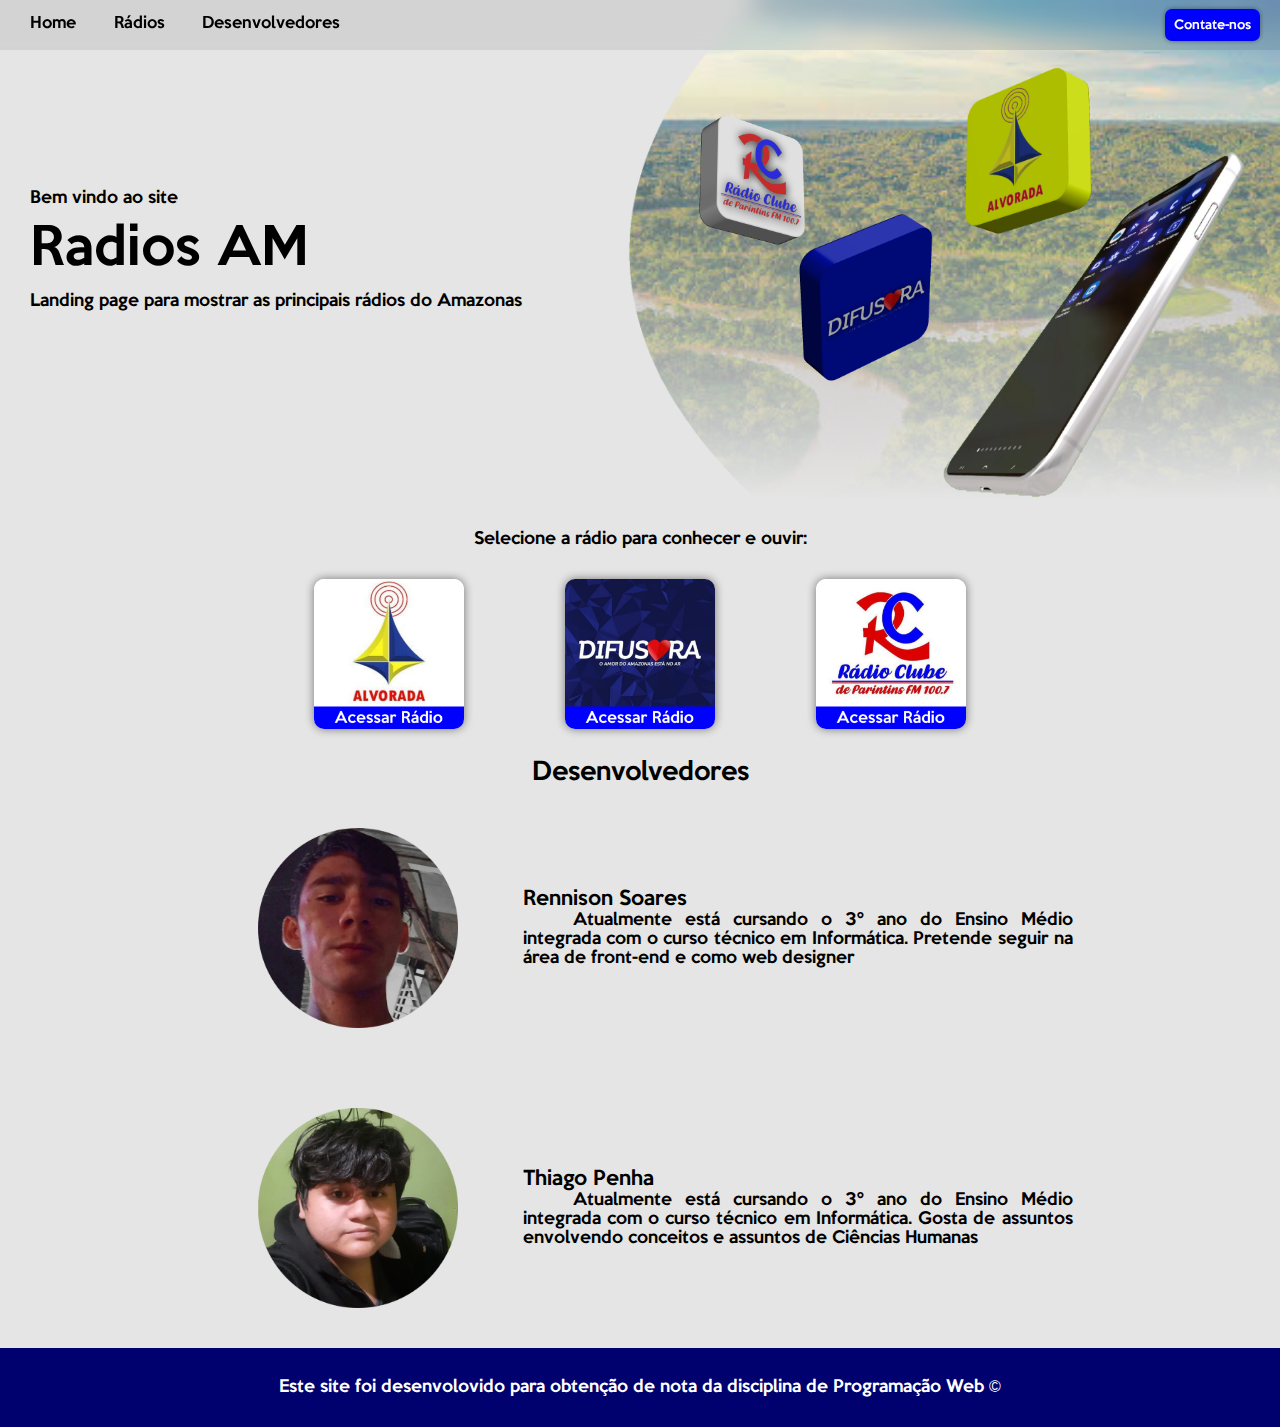
<file: index.html>
<!DOCTYPE html>
<html lang="pt-br">
<head>
    <meta charset="UTF-8">
    <meta http-equiv="X-UA-Compatible" content="IE=edge">
    <meta name="viewport" content="width=device-width, initial-scale=1.0">
    <link rel="stylesheet" href="./styles/stylehome.css">
    <link rel="shortcut icon" href="assets/radioicon.png" type="image/x-icon">
    <title>Landpage para rádios</title>
</head>
<body>
    <nav>
        <ul> 
            <li><a href="#">Home</a></li>
            <li><a href="#radios">Rádios</a></li>
            <li><a href="#desenvolvedores" style="text-decoration: none;">Desenvolvedores</a></li>
        </ul>
        <div class="button">
            <a href="mailto:rennisonsoares7@gmail.com"><p>Contate-nos</p></a>
        </div>
    </nav>
    <header>
        <div class="shapecomplement"></div>
        <img src="assets/shapecircular.png" alt="shape" class="shape">
        <div class="titles">
            <p>Bem vindo ao site</p>
            <h1>Radios AM</h1>
            <p>Landing page para mostrar as principais rádios do Amazonas</p>
        </div>
        <div class="art">
            <img src="assets/phone3d.png" alt="phone" class="phone3d">
            <img src="assets/alvoradacard.png" alt="alvoradacard" class="alvoradacard">
            <img src="assets/radioclubecard.png" alt="radioclubecard" class="radioclubecard">
            <img src="assets/difusoracard.png" alt="difusoracard" class="difusoracard">
        </div>
    </header>
    <main>
        <section id="radios">
            <p>Selecione a rádio para conhecer e ouvir: </p>
            <div class="cards">
                <div class="card" id="openalvorada" onclick="window.location.href='./radiopages/alvorada.html'">
                    <img src="assets/tplalvorada.png" alt="logoalvorada">
                </div>
                <div class="card" onclick="window.location.href='./radiopages/difusora.html'">
                    <img src="assets/tpldifusora.png" alt="logoalvorada">
                </div>
                <div class="card" onclick="window.location.href='./radiopages/clube.html'">
                    <img src="assets/tplradioclube.png" alt="logoalvorada">
                </div>
            </div>
        </section>
        <section id="desenvolvedores">
            <h2>Desenvolvedores</h2>
            <div class="devs">
                <div class="imgdev">
                    <img src="assets/rennisonphoto.png" alt="">
                </div>
                <div>
                    <h3>Rennison Soares</h3>
                    <p>Atualmente está cursando o 3º ano do Ensino Médio integrada com o curso técnico em Informática. Pretende seguir na área de front-end e como web designer</p>
                </div>
            </div>
            <div class="devs">
                <div class="imgdev">
                    <img src="assets/thiagophoto.png" alt="">
                </div>
                <div>
                    <h3>Thiago Penha</h3>
                    <p>Atualmente está cursando o 3º ano do Ensino Médio integrada com o curso técnico em Informática. Gosta de assuntos envolvendo conceitos e assuntos de Ciências Humanas</p>
                </div>
            </div>
        </section>
    </main>
    <footer>
        <p>Este site foi desenvolovido para obtenção de nota da disciplina de Programação Web <span style="font-family: Arial;">&copy;</span></p>
    </footer>
</body>
</html>
</file>
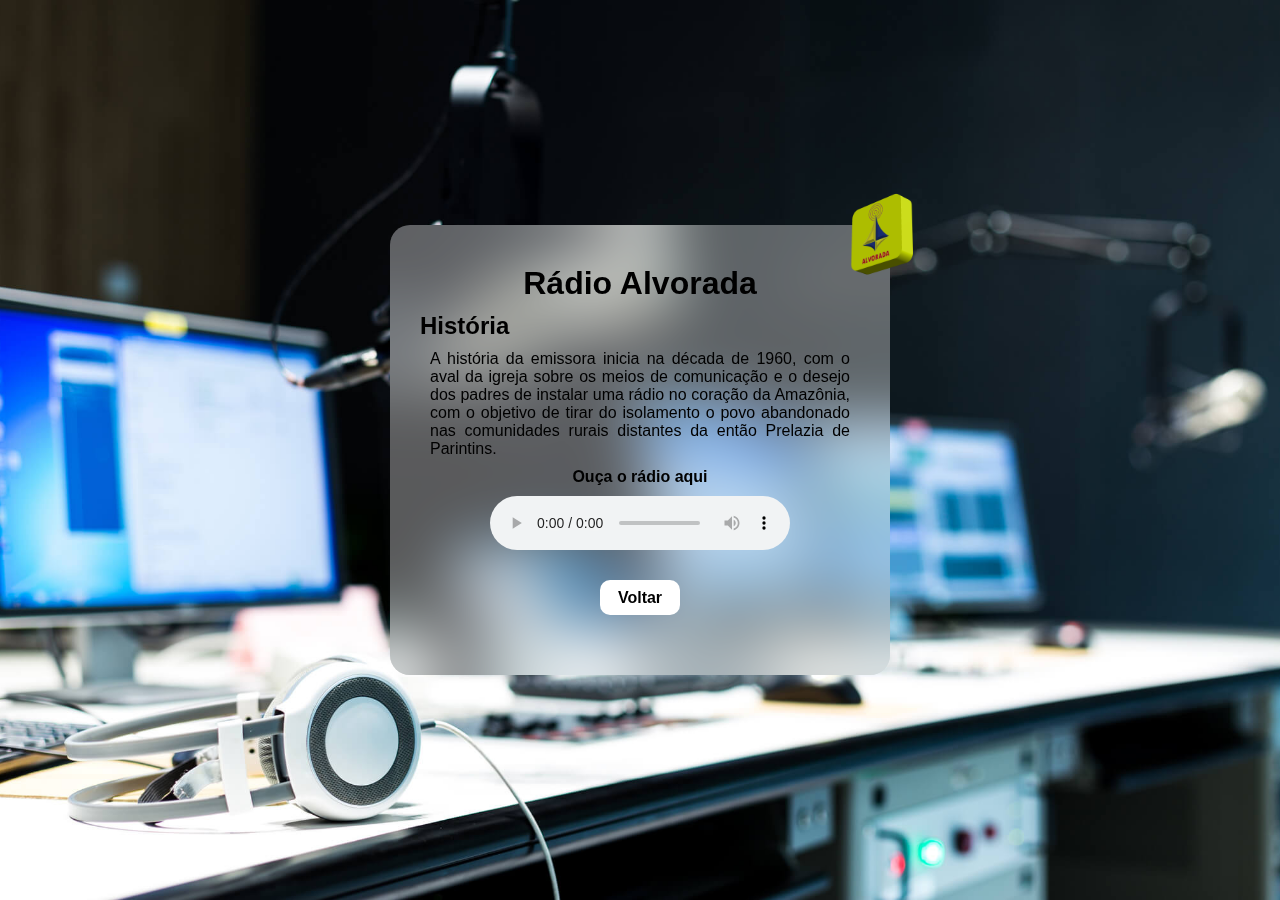
<file: radiopages/alvorada.html>
<!DOCTYPE html>
<html lang="pt-br">
<head>
    <meta charset="UTF-8">
    <meta http-equiv="X-UA-Compatible" content="IE=edge">
    <meta name="viewport" content="width=device-width, initial-scale=1.0">
    <link rel="shortcut icon" href="assets/alvoradaicon.webp" type="image/x-icon">
    <link rel="stylesheet" href="./styles/style.css">
    <style>
        .conteiner{
            height: 100vh;
            width: 100vw;
            display: flex;
            align-items: center;
            justify-content: center;
            background: url('./assets/background.jpg') center center no-repeat;
            background-size: cover;
        }
    </style>
    <title>Rádio Alvorada</title>
</head>
<body>
    <div class="conteiner">
        <div class="conteudo">
            <img src="../assets/alvoradacard.png" alt="alvoradacard" class="card">
            <h1>Rádio Alvorada</h1>
            <h2>História</h2>
            <p>A história da emissora inicia na década de 1960, com o aval da igreja sobre os meios de comunicação e o desejo dos padres de instalar uma rádio no coração da Amazônia, com o objetivo de tirar do isolamento o povo abandonado nas comunidades rurais distantes da então Prelazia de Parintins.</p>
            <p class="ouca">Ouça o rádio aqui</p>
            <audio controls>
                <source src="https://svrstream1.svreua.com/streams.php?porta=8016"></source>
            </audio>
            <div class="button" onclick="window.location.href='../index.html'">
                <p>Voltar</p>
            </div>
        </div>
    </div>
</body>
</html>
</file>
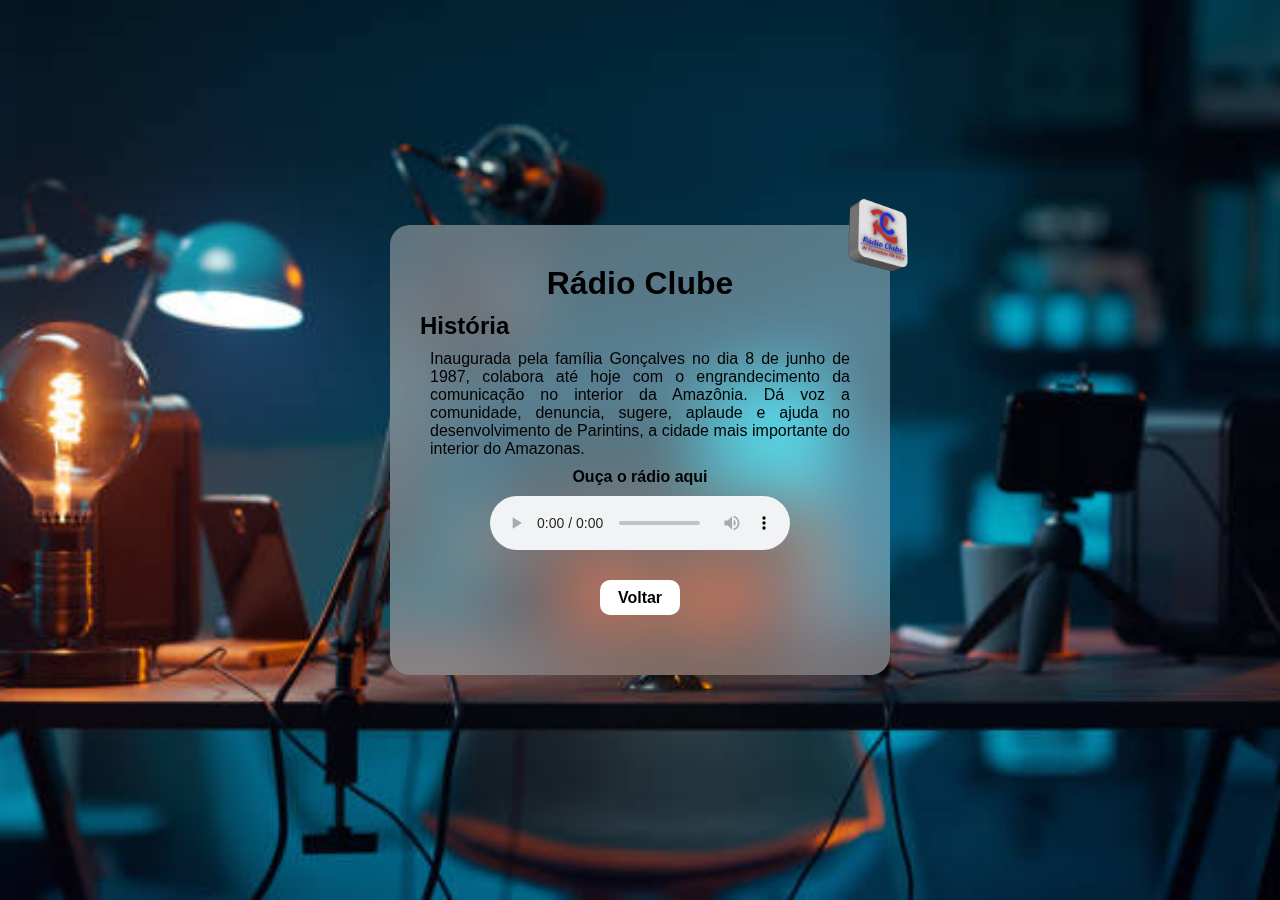
<file: radiopages/clube.html>
<!DOCTYPE html>
<html lang="pt-br">
<head>
    <meta charset="UTF-8">
    <meta http-equiv="X-UA-Compatible" content="IE=edge">
    <meta name="viewport" content="width=device-width, initial-scale=1.0">
    <link rel="stylesheet" href="./styles/style.css">
    <style>
        .conteiner{
            height: 100vh;
            width: 100vw;
            display: flex;
            align-items: center;
            justify-content: center;
            background: url('./assets/background3.jpg') center center no-repeat;
            background-size: cover;
        }
    </style>
    <title>Rádio Clube</title>
</head>
<body>
    <div class="conteiner">
        <div class="conteudo">
            <img src="../assets/radioclubecard.png" alt="alvoradacard" class="card">
            <h1>Rádio Clube</h1>
            <h2>História</h2>
            <p>Inaugurada pela família Gonçalves no dia 8 de junho de 1987, colabora até hoje com o engrandecimento da comunicação no interior da Amazônia. Dá voz a comunidade, denuncia, sugere, aplaude e ajuda no desenvolvimento de Parintins, a cidade mais importante do interior do Amazonas. 
            </p>
            <p class="ouca">Ouça o rádio aqui</p>
            <audio controls>
                <source src="http://radios.cabreuvoip.com.br:7048/;stream.mp3"></source>
            </audio>
            <div class="button" onclick="window.location.href='../index.html'">
                <p>Voltar</p>
            </div>
        </div>
    </div>
</body>
</html>
</file>
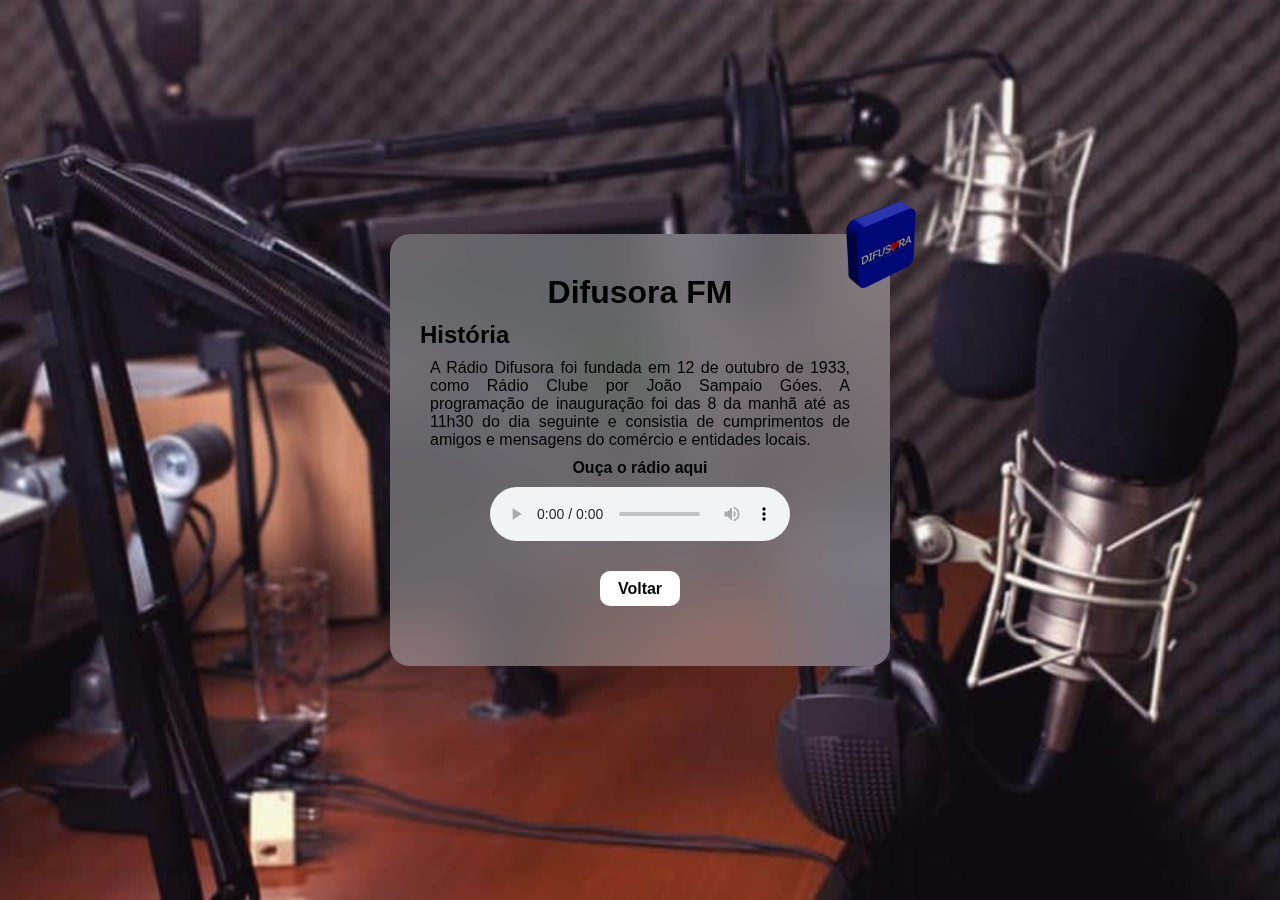
<file: radiopages/difusora.html>
<!DOCTYPE html>
<html lang="pt-br">
<head>
    <meta charset="UTF-8">
    <meta http-equiv="X-UA-Compatible" content="IE=edge">
    <meta name="viewport" content="width=device-width, initial-scale=1.0">
    <link rel="stylesheet" href="./styles/style.css">
    <style>
        .conteiner{
            height: 100vh;
            width: 100vw;
            display: flex;
            align-items: center;
            justify-content: center;
            background: url('./assets/background2.jpg') center center no-repeat;
            background-size: cover;
        }
    </style>
    <title>Rádio Difusora</title>
</head>
<body>
    <div class="conteiner">
        <div class="conteudo">
            <img src="../assets/difusoracard.png" alt="alvoradacard" class="card">
            <h1>Difusora FM</h1>
            <h2>História</h2>
            <p>A Rádio Difusora foi fundada em 12 de outubro de 1933, como Rádio Clube por João Sampaio Góes. A programação de inauguração foi das 8 da manhã até as 11h30 do dia seguinte e consistia de cumprimentos de amigos e mensagens do comércio e entidades locais.
            </p>
            <p class="ouca">Ouça o rádio aqui</p>
            <audio controls>
                <source src="http://69.16.236.247:9300/stream"></source>
            </audio>
            <div class="button" onclick="window.location.href='../index.html'">
                <p>Voltar</p>
            </div>
        </div>
    </div>
</body>
</html>
</file>
<file: styles/stylehome.css>
:root{
	--principal-color: #e5e5e5;
}

@font-face {
	font-family: Keep-calm;
	src: url(../fonts/keep_calm/KeepCalm-Medium.ttf);
}

*{
	padding: 0;
	margin: 0;
	box-sizing: border-box;
	font-family: Keep-calm, Arial, Helvetica, sans-serif;
	font-weight: 400;
}

html{
	scroll-behavior: smooth;
	scroll-padding-top: 60px;
}

body{
	background-color: var(--principal-color);
	animation: opac 1.2s;
}

nav{
    position: fixed;
    top:0;
    left: 0;
    right: 0;
    z-index: 2;
	background-color: rgba(0, 0, 0, 0.078);
	-webkit-backdrop-filter: blur(10px);backdrop-filter: blur(10px);
	display: flex;
	flex-direction: row;
	justify-content: space-between;
	align-items: center;
}

nav ul{
    list-style: none;
    margin: 0;
    padding: 15px 30px;
	width: 400px;
	display: flex;
	justify-content: space-between;
}

nav ul li{
    display: inline-block;
	margin-right: 30px;
}

nav ul li a{
    font-size: 15px;
    display: block;
    text-decoration: none;
	color: black;
	border-bottom: 2px solid rgba(255, 255, 255, 0);
	transition: border-bottom 300ms ease-in-out;
}

nav ul li a:hover{
	border-bottom: 2px solid black;
	transition: border-bottom 300ms ease-in-out;
}

.button{
	display: flex;
	align-items: center;
	justify-content: center;
	background-color: blue;
	border-radius: 7px;
	padding: 9px;
	margin-right: 20px;
	box-shadow: 0px 0px 5px rgba(0, 0, 0, 0.418);
	transition: transform 500ms ease-in;
}

.button p{
	font-size: 12px;
	color: white;
}

.button:hover{
	transform: scale(1.1);
	transition: transform 500ms ease-out;
}
header{
	height: 500px;
	background: url('../assets/background.jpeg') no-repeat center center;
	background-size: cover;
	animation: none;
}

.titles{
	position: relative;
	top: 50%;
	transform: translateY(-50%);
	padding: 0px 30px;
	width: 50vw;
	z-index: 1;

	color: rgb(0, 0, 0);
	animation: smoothtransitionkey 1s forwards ease-out;
}

.titles *{
	padding: 6px 0px;
}

.titles>h1{
	font-size: 50px;
}

.shape{
	position: absolute;
	height: 500px;
	left: 50%;
	transform: translateX(-50%);
}

.art{
	width: 50vw;
	background-color: var(--principal-color);
	float: right;
}

.art img{
	position: absolute;
	z-index: 1;
}

.phone3d{
	width: 30vw;
	float: right;
	right: 0;
	animation: cardani 3s infinite ease-in-out;
	animation-delay: 500ms;
}

.alvoradacard{
	width: 16vw;
	top: 50px;
	right: 12vw;
	animation: cardani 3s infinite ease-in-out;
	animation-delay: 200ms;
}

.difusoracard{
	width: 15vw;
	right: 25vw;
	top: 200px;
	animation: cardani 3s infinite ease-in-out;
	animation-delay: 800ms;
}

.radioclubecard{
	width: 14vw;
	top: 90px;
	left: 52vw;
	animation: cardani 3s infinite ease-in-out;
}

.shapecomplement{
	background-color: var(--principal-color);
	position: absolute;
	height: 500px;
	width: 45vw;
}

header::before{
    content: " ";
    position: absolute;
    top: 0;
    left: 0;
    right: 0;
    bottom: 0;
	height: inherit;
    background-image: linear-gradient(to top, var(--principal-color) 0%, rgba(255, 255, 255, 0) 100%);
	z-index: 1;
	animation: none;
}

#radios{
	max-width: 800px;
	margin: auto;
}

#radios p{
	text-align: center;
	margin-top: 30px;
}

.cards{
	display: flex;
	flex-direction: row;
	flex-wrap: wrap;
	justify-content: space-around;
	gap: 12px;
	padding: 30px;
}

.card{
	width: 150px;
	height: 150px;
	background-color: rgb(255, 255, 255);
	border-radius: 10px;
	box-shadow: 0px 0px 10px rgba(0, 0, 0, 0.496);
	transform: scale(1);
	transition: transform 350ms ease-in-out;
	cursor: pointer;
}

.card:hover{
	transform: scale(1.1);
	transition: transform 350ms ease-in-out;
}

.card img{
	width: 100%;
	border-radius: 10px;
}

#desenvolvedores h2{
	text-align: center;
}

.devs{
	display: grid;
	grid-template-columns: 300px 550px;
	gap: 15px;
	padding: 40px;
	justify-content: center;
	align-items: center;
}

.imgdev{
	height: 200px;
	width: 200px;
	margin: auto;
}

.imgdev img{
	width: 100%;
}

.devs p{
	text-align: justify;
	text-indent: 50px;
}

@keyframes cardani{
	0%{
		transform: translateY(0px);
	}
	50%{
		transform: translateY(13px);
	}
	100%{
		transform: translateY(0px);
	}
}

@media screen and (max-width: 800px) {
    main .devs{
        display: grid;
        grid-template-columns: repeat(1, 1fr);
        column-gap: 30px;
        padding: 10px 40px;
        align-items: center;
        justify-content: center;
    }

    h2{
        font-size: 25px;
        padding-bottom: 15px;
        text-align: center;
    }

    .devs p{
        text-align: justify;
        text-indent: 40px;
    }

    .devs img{
        margin-top: 20px;
        display: block;
        text-align: center;
    }

}

footer{
	padding: 30px;
	background-color: rgb(0, 0, 110);
}

footer p{
	color: white;
	text-align: center;
}

@keyframes smoothtransitionkey {
    from{
        opacity: 0;
        transform: translate3d(0, 60px, 0);
    }
    to{
        opacity: 1;
        transform: translate3d(0, 0, 0);
    }
}

@keyframes opac {
    from{
        opacity: 0;
    }
    to{
        opacity: 1;
    }
}
</file>
<file: radiopages/styles/style.css>
*{
    margin: 0;
    padding: 0;
    box-sizing: border-box;
    color: black;
    font-family: Arial, Helvetica, sans-serif;
    animation: opac 1.2s;
}

body{
    height: 100vh;
    background-color: black;
}

.conteudo{
    width: 500px;
    padding: 30px;
    -webkit-backdrop-filter: blur(30px); backdrop-filter: blur(30px);
    background-color: rgba(255, 255, 255, 0.342);
    border-radius: 20px;
}

audio{
    display: block;
    margin: 5px auto;
}

h1{
    text-align: center;
    margin: 10px;
}

p{
    text-align: justify;
    margin: 10px;
}

.ouca{
    text-align: center;
    font-weight: bold;
}

.card{
    position: absolute;
    top:-40px;
    right: -40px;
    width: 100px;
}

.button{
    margin: 30px auto;
    background-color: white;
    width: 80px;
    height: 35px;
    display: flex;
    align-items: center;
    justify-content: center;
    border-radius: 10px;
    cursor: pointer;
}

.button p{
    font-weight: bold;
}

@keyframes opac {
    from{
        opacity: 0;
    }
    to{
        opacity: 1;
    }
}
</file>
